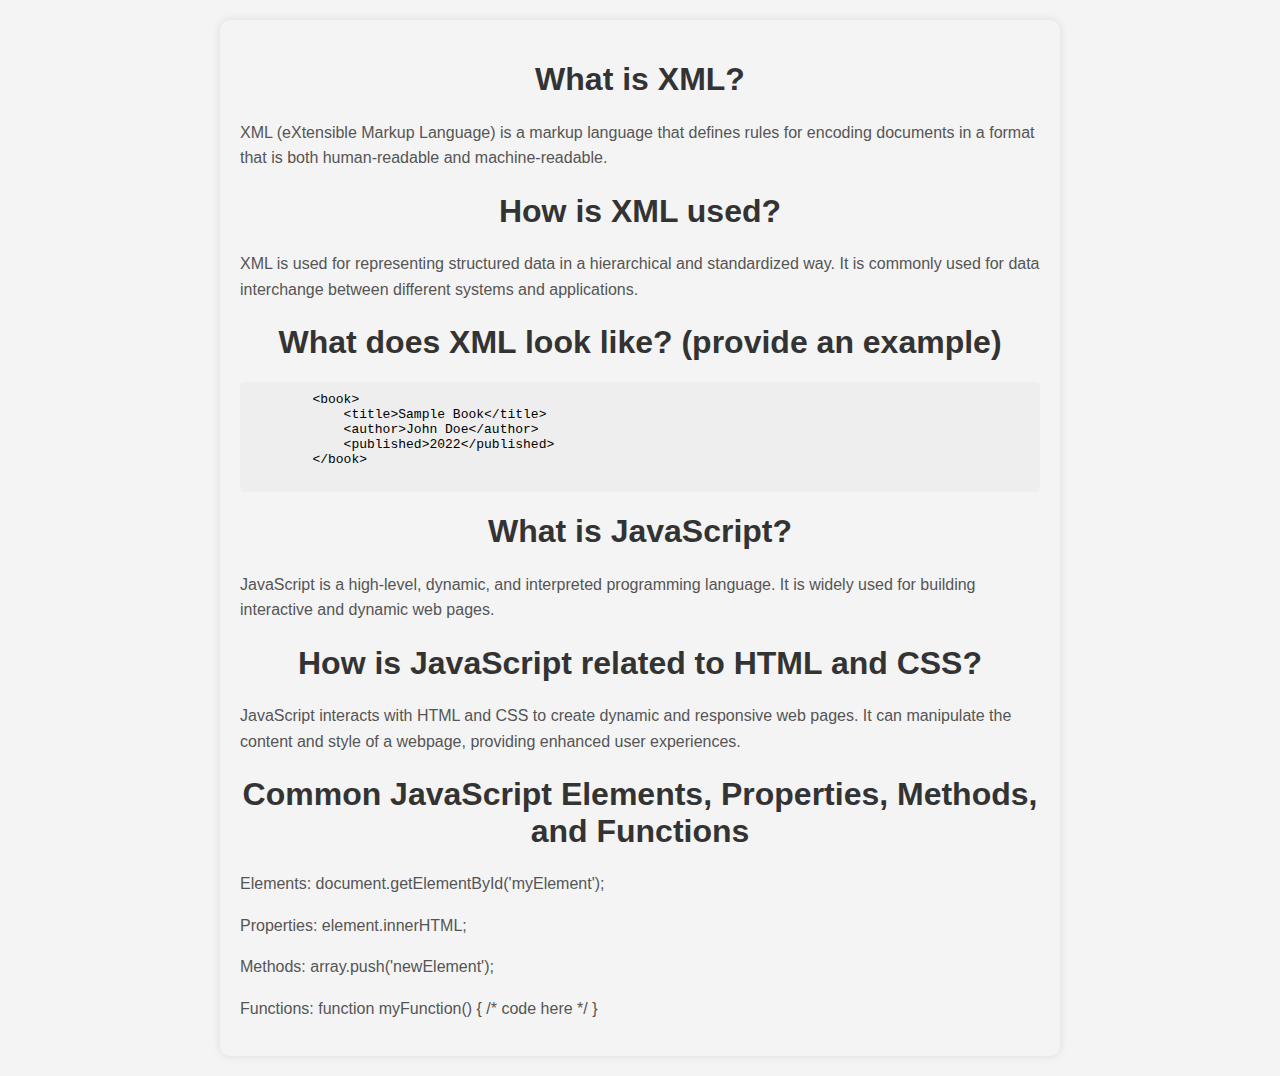
<file: Lab10/XMLandJS.html>
<!DOCTYPE html>
<html lang="en">

<head>
    <meta charset="UTF-8">
    <meta name="viewport" content="width=device-width, initial-scale=1.0">
    <title>XML and JavaScript</title>
    <style>
        body {
            font-family: 'Arial', sans-serif;
            margin: 20px;
            max-width: 800px;
            margin-left: auto;
            margin-right: auto;
            background-color: #f4f4f4;
            padding: 20px;
            border-radius: 10px;
            box-shadow: 0 0 10px rgba(0, 0, 0, 0.1);
        }

        h1, h2, h3 {
            color: #333;
            text-align: center;
        }

        p {
            line-height: 1.6;
            color: #555;
            margin-bottom: 15px;
        }

        pre {
            background-color: #eee;
            padding: 10px;
            border-radius: 5px;
            overflow-x: auto;
            margin-bottom: 15px;
        }
    </style>
</head>

<body>

    <h1>What is XML?</h1>
    <p>XML (eXtensible Markup Language) is a markup language that defines rules for encoding documents in a format that is both human-readable and machine-readable.</p>

    <h1>How is XML used?</h1>
    <p>XML is used for representing structured data in a hierarchical and standardized way. It is commonly used for data interchange between different systems and applications.</p>

    <h1>What does XML look like? (provide an example)</h1>
    <pre>
        &lt;book&gt;
            &lt;title&gt;Sample Book&lt;/title&gt;
            &lt;author&gt;John Doe&lt;/author&gt;
            &lt;published&gt;2022&lt;/published&gt;
        &lt;/book&gt;
    </pre>

    <h1>What is JavaScript?</h1>
    <p>JavaScript is a high-level, dynamic, and interpreted programming language. It is widely used for building interactive and dynamic web pages.</p>

    <h1>How is JavaScript related to HTML and CSS?</h1>
    <p>JavaScript interacts with HTML and CSS to create dynamic and responsive web pages. It can manipulate the content and style of a webpage, providing enhanced user experiences.</p>

    <h1>Common JavaScript Elements, Properties, Methods, and Functions</h1>
    <p>Elements: document.getElementById('myElement');</p>
    <p>Properties: element.innerHTML;</p>
    <p>Methods: array.push('newElement');</p>
    <p>Functions: function myFunction() { /* code here */ }</p>

</body>

</html>
</file>
